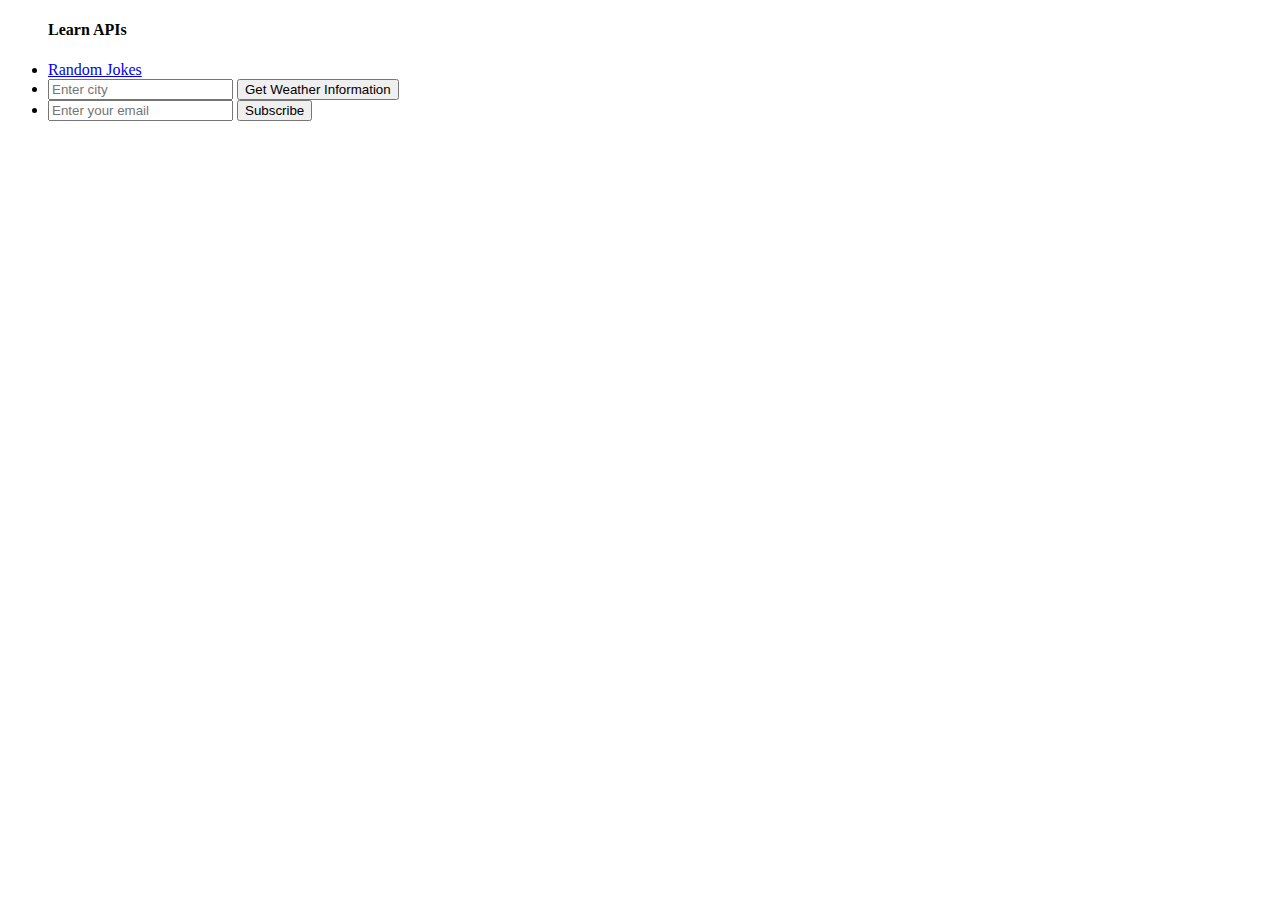
<file: APIs/index.html>
<!DOCTYPE html>
<html lang="en">
<head>
    <meta charset="UTF-8">
    <meta http-equiv="X-UA-Compatible" content="IE=edge">
    <meta name="viewport" content="width=device-width, initial-scale=1.0">
    <title>Learn API using Express.js</title>
</head>
<body>
    <ul>
        <h4>Learn APIs</h4>
        <li><a href="/random-joke">Random Jokes</a></li>
        <li>
            <form action="/weather" method="post">
                <input type="text" name="city" id="city" placeholder='Enter city'>
                <button type="submit">Get Weather Information</button>
            </form>
        </li>
        <li>
            <form action="/newsletter" method="post">
                <input type="email" name="email" id="email" placeholder='Enter your email' required>
                <button type="submit">Subscribe</button>
            </form>
        </li>
    </ul>
</body>
</html>
</file>
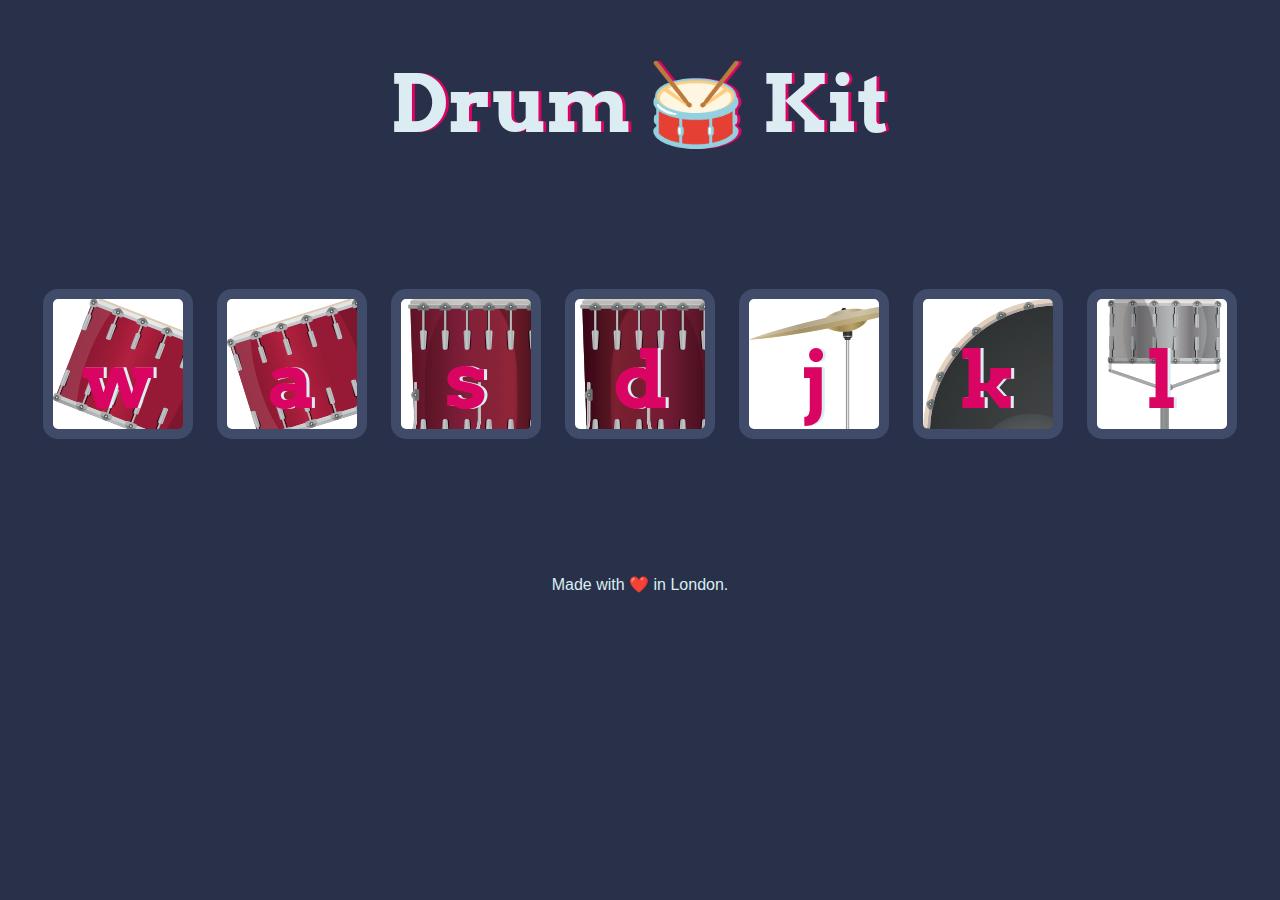
<file: Javascript/DrumKit/index.html>
<!DOCTYPE html>
<html lang="en" dir="ltr">

<head>
  <meta charset="utf-8">
  <title>Drum Kit</title>
  <link rel="stylesheet" href="styles.css">
  <link href="https://fonts.googleapis.com/css?family=Arvo" rel="stylesheet">
  <script src="index.js" defer></script>
</head>

<body>

  <h1 id="title">Drum 🥁 Kit</h1>
  <div class="set">
    <button class="w drum">w</button>
    <button class="a drum">a</button>
    <button class="s drum">s</button>
    <button class="d drum">d</button>
    <button class="j drum">j</button>
    <button class="k drum">k</button>
    <button class="l drum">l</button>
  </div>


  <footer>
    Made with ❤️ in London.
  </footer>
</body>

</html>
</file>
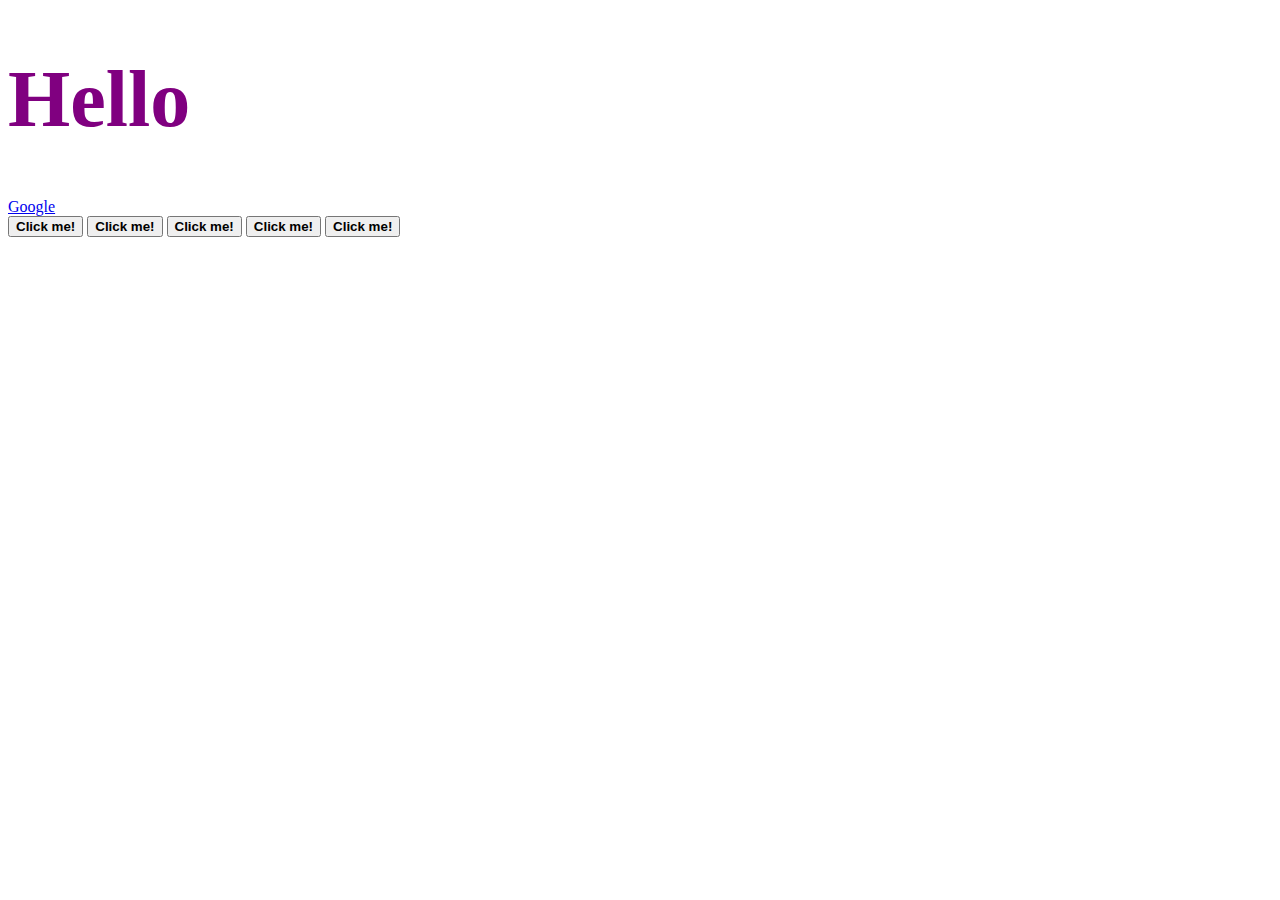
<file: Jquery/BasicConcepts/index.html>
<!DOCTYPE html>
<html lang="en">
<head>
    <meta charset="UTF-8">
    <meta http-equiv="X-UA-Compatible" content="IE=edge">
    <meta name="viewport" content="width=device-width, initial-scale=1.0">
    <title>Learn JQuery</title>
    <link rel="stylesheet" href="styles.css">
</head>
<body>
    <h1>Hello</h1>
    <a href="http://google.com">Google</a>
    <br>
    <button>Click Me!</button>
    <button>Click Me!</button>
    <button>Click Me!</button>
    <button>Click Me!</button>
    <button>Click Me!</button>
    <script src="https://cdnjs.cloudflare.com/ajax/libs/jquery/3.6.0/jquery.min.js"></script>
    <script src="index.js"></script>
</body>
</html>
</file>
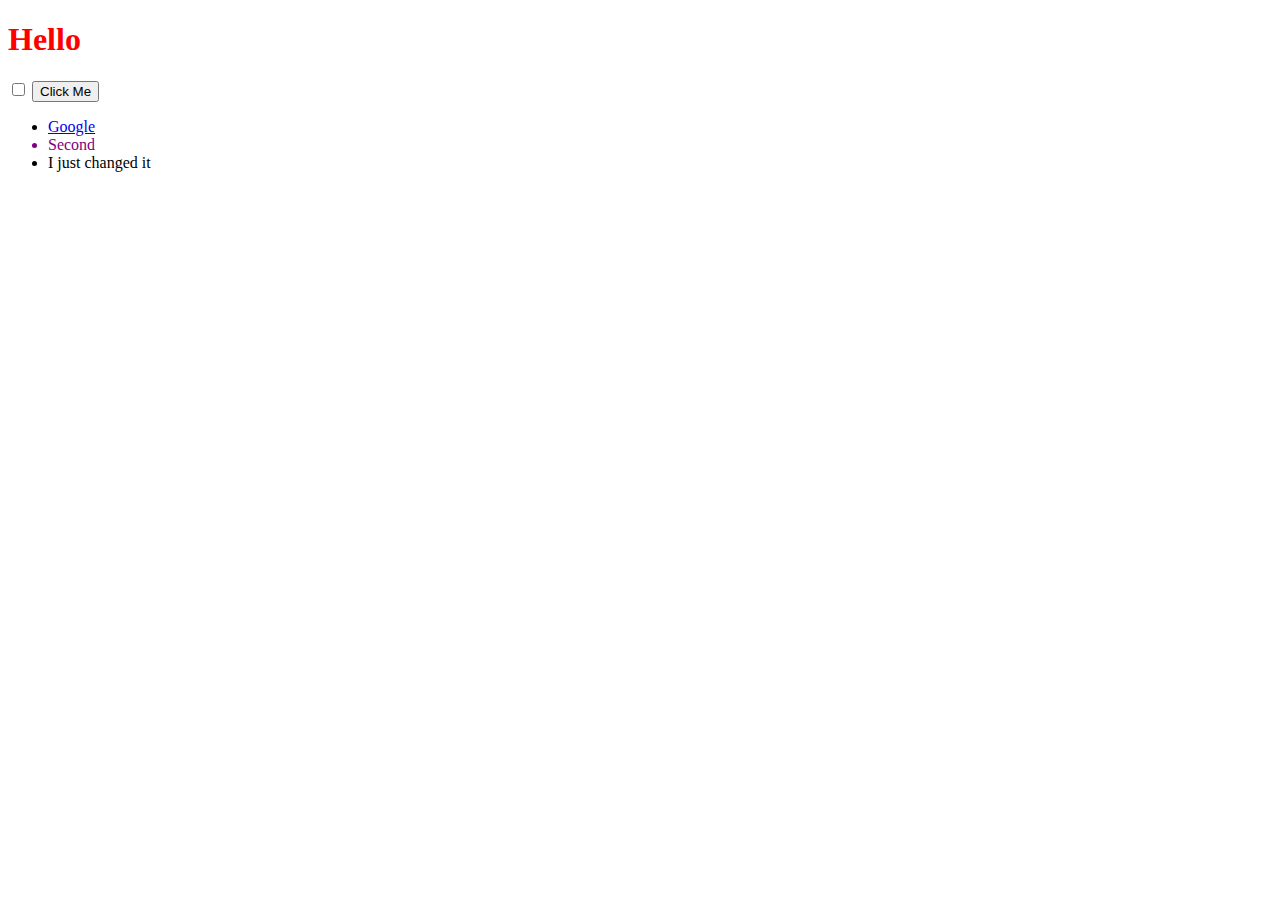
<file: Javascript/IntroductionToDOM/exercise/index.html>
<!DOCTYPE html>
<html lang="en" dir="ltr">
  <head>
    <meta charset="utf-8">
    <title>My Website</title>
    <link rel="stylesheet" href="styles.css">
  </head>
  <body>

    <h1>Hello</h1>

    <input type="checkbox" oninput="document.querySelector('h1').classList.toggle('huge')">

    <button onclick="document.querySelector('body').classList.toggle('change')">Click Me</button>

    <ul>
      <li class="list">
        <a href="https://www.google.com" target='_blank'>Google</a>
      </li>
      <li class="list">Second</li>
      <li class="list">Third</li>
    </ul>
    <script src="index.js"></script>
  </body>

</html>
</file>
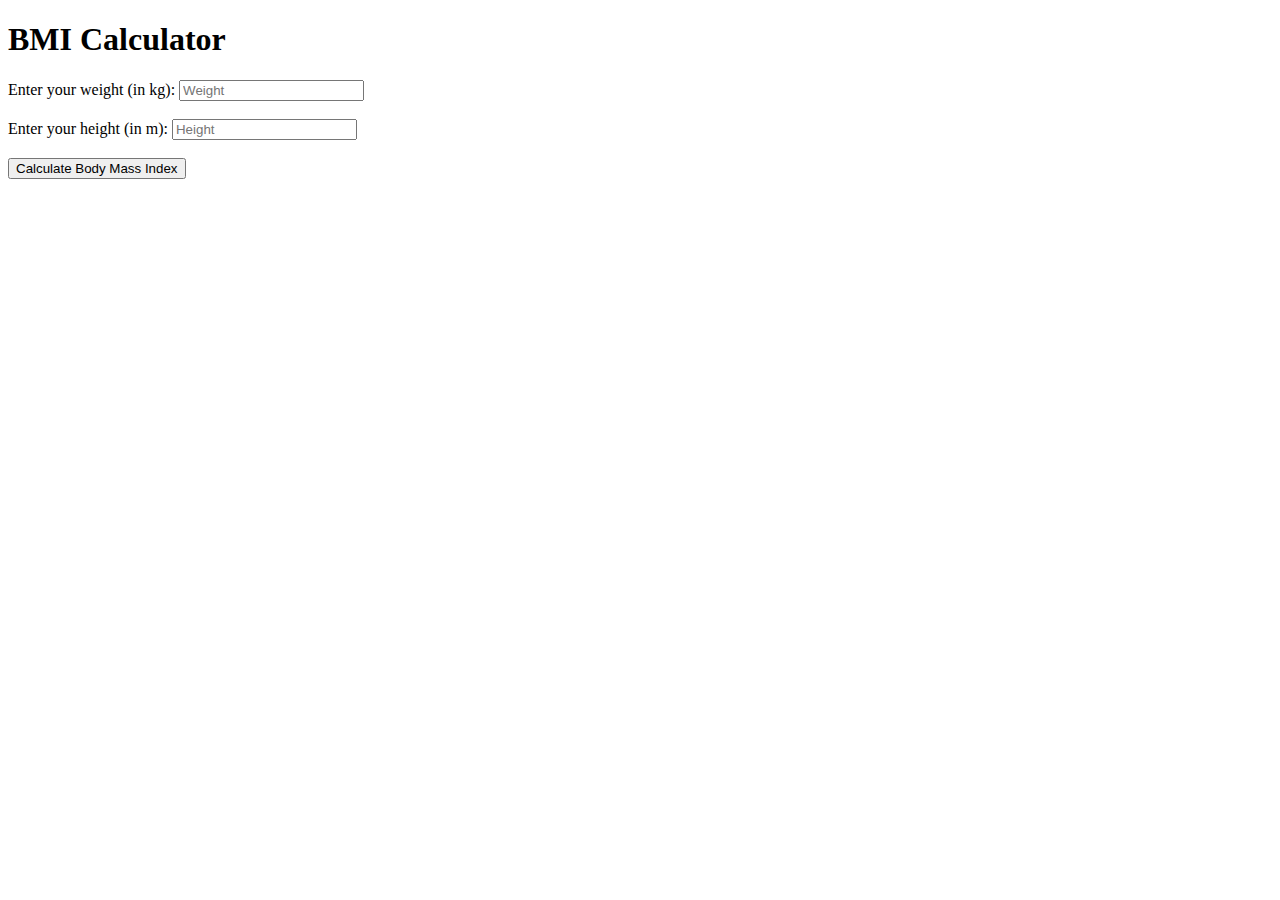
<file: Express.JS/bmi.html>
<!DOCTYPE html>
<html lang="en">
<head>
    <meta charset="UTF-8">
    <meta http-equiv="X-UA-Compatible" content="IE=edge">
    <meta name="viewport" content="width=device-width, initial-scale=1.0">
    <title>BMI Calculator App</title>
</head>
<body>
    <h1>BMI Calculator</h1>
    <form action="/bmi" method="post" id='bmi'>
        <label for="weight">Enter your weight (in kg):
            <input type="number" step = 'any' name="weight" placeholder='Weight' id='weight' required>
        </label>
        <br><br>
        <label for="height">Enter your height (in m):
            <input type="number" step='any' name="height" placeholder='Height' id='height' required>
        </label>
        <br><br>
        <button type="submit">Calculate Body Mass Index</button>
    </form>
</body>
</html>
</file>
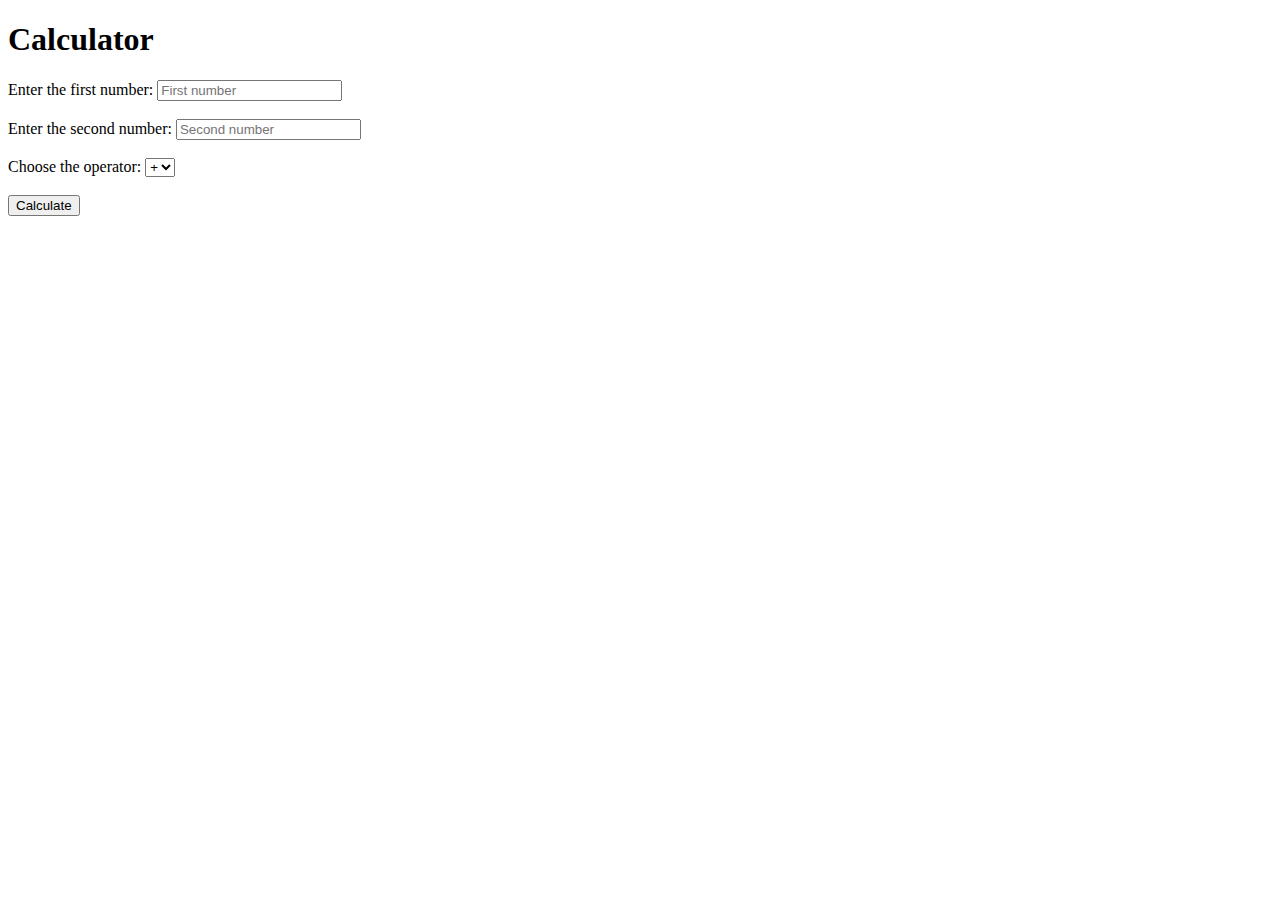
<file: Express.JS/calculator.html>
<!DOCTYPE html>
<html lang="en">
<head>
    <meta charset="UTF-8">
    <meta http-equiv="X-UA-Compatible" content="IE=edge">
    <meta name="viewport" content="width=device-width, initial-scale=1.0">
    <title>Calculator App</title>
</head>
<body>
    <h1>Calculator</h1>
    <form action="/calculator" method="post" id='calculator'>
        <label for="num1">Enter the first number:
            <input type="number" name="num1" placeholder='First number' id='num1' required>
        </label>
        <br><br>
        <label for="num2">Enter the second number:
            <input type="number" name="num2" placeholder='Second number' id='num2' required>
        </label>
        <br><br>
        <label for="operator">Choose the operator:
        <select name="operator" id="operator" form='calculator' required>
            <option value="+">+</option>
            <option value="-">-</option>
            <option value="*">x</option>
            <option value="/">/</option>
        </select>
        </label>
        <br><br>
        <button type="submit">Calculate</button>
    </form>
</body>
</html>
</file>
<file: Javascript/DrumKit/styles.css>
body {
  text-align: center;
  background-color: #283149;
}

h1 {
  font-size: 5rem;
  color: #DBEDF3;
  font-family: "Arvo", cursive;
  text-shadow: 3px 0 #DA0463;

}

footer {
  color: #DBEDF3;
  font-family: sans-serif;
}

.w {
  background-image: url('./images/tom1.png');
}

.a {
  background-image: url('./images/tom2.png');
}

.s {
  background-image: url('./images/tom3.png');
}

.d {
  background-image: url('./images/tom4.png');
}

.j {
  background-image: url('./images/crash.png');
}

.k {
  background-image: url('./images/kick.png');
}

.l {
  background-image: url('./images/snare.png');
}

.set {
  margin: 10% auto;
}

.game-over {
  background-color: red;
  opacity: 0.8;
}

.pressed {
  box-shadow: 0 3px 4px 0 #DBEDF3;
  opacity: 0.5;
}

.red {
  color: red;
}

.drum {
  outline: none;
  border: 10px solid #404B69;
  font-size: 5rem;
  font-family: 'Arvo', cursive;
  line-height: 2;
  font-weight: 900;
  color: #DA0463;
  text-shadow: 3px 0 #DBEDF3;
  border-radius: 15px;
  display: inline-block;
  width: 150px;
  height: 150px;
  text-align: center;
  margin: 10px;
  background-color: white;
}
</file>
<file: Jquery/BasicConcepts/styles.css>
/* body{
    background-color: red;;
} */

.big-title{
    font-size: 5rem;
    color:purple;
    font-family: cursive;
}

.bg-red{
    background-color: red;
}
</file>
<file: Javascript/IntroductionToDOM/exercise/styles.css>
h1 {
  color: red;
}

.change{
  background-color:orange;
}

.huge{
  font-size: 10rem;
}
</file>
